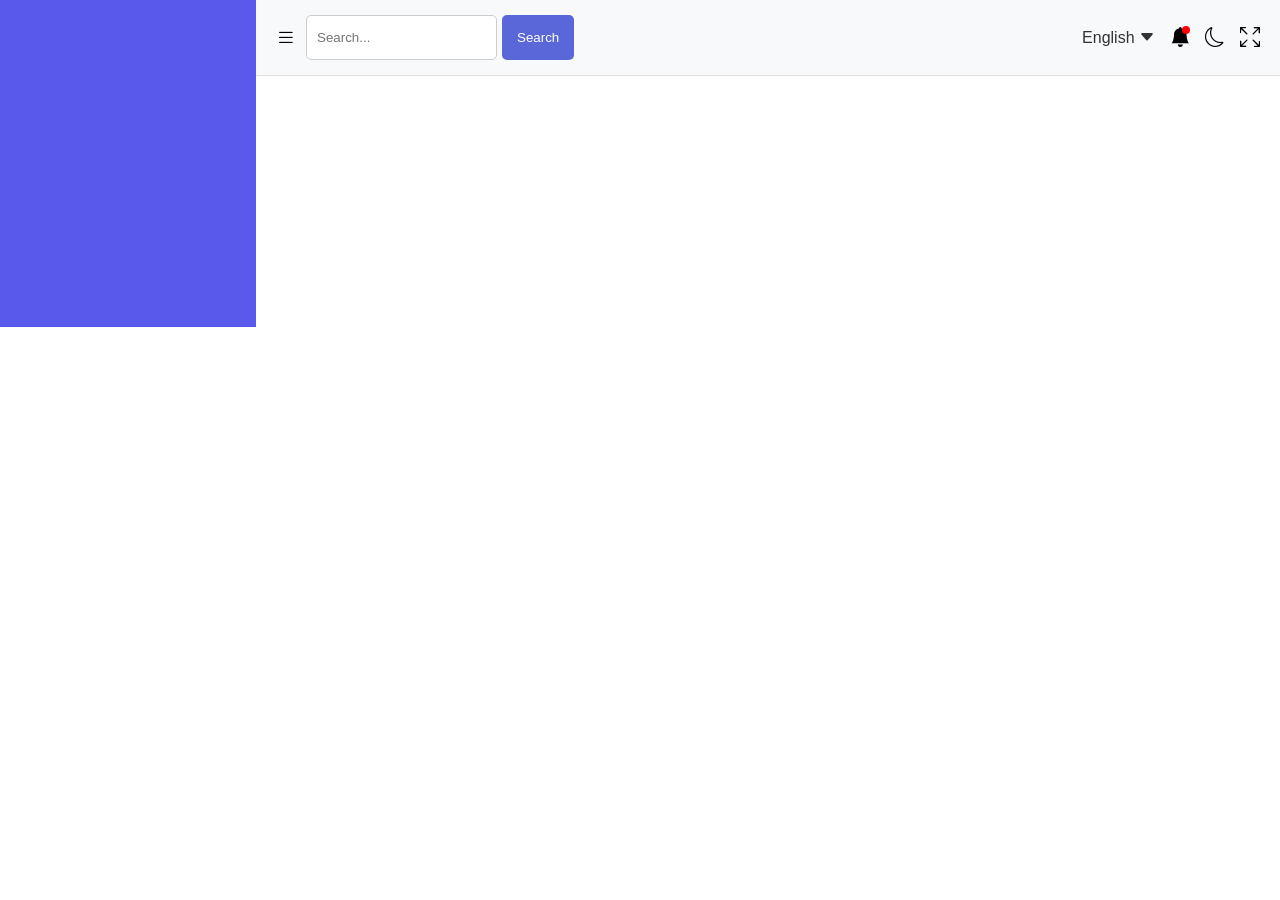
<file: index.html>
<!DOCTYPE html>
<html lang="en">

<head>
    <meta charset="UTF-8">
    <meta name="viewport" content="width=device-width, initial-scale=1.0">
    <link rel="stylesheet" href="css/style.css">
    <link rel="icon" href="img/icon_seguridad.png">
    <link rel="stylesheet" href="https://cdn.jsdelivr.net/npm/bootstrap-icons/font/bootstrap-icons.css">
    <title>hola mundo</title>
</head>

<body>
    <main>
        <article>
            <header>
                <article>

                    <div id="icon">
                        <img src="img/icon_seguridad.png" alt="Icono página">
                        <h1>hola mundo</h1>
                    </div>

                    <div id="navBox">
                        <p>NAVEGACIÓN</p>
                    </div>

                    <nav>
                        <ul>
                            <li><a href="#" onclick="showSection('home')"><i class="bi bi-house-door"></i>Inicio</a></li>
                            <li><a href="#" onclick="showSection('amenazas')">Amenazas</a></li>
                            <li><a href="#" onclick="showSection('novedades')">Novedades</a></li>
                        </ul>
                    </nav>
                </article>
            </header>
        </article>

        <section class="content">
            <!-- Sección de Inicio -->
            <div id="Inicio" class="section active">
                <section>
                    <div class="topbar">
                        <div class="topbar-left">
                            <button class="menu-btn"><i class="bi bi-list"></i></button>
                            <input type="text" class="search-input" placeholder="Search...">
                            <button class="search-btn">Search</button>
                        </div>
                        <div class="topbar-right">
                            <div class="language-dropdown">
                                <button class="dropdown-btn">English <i class="bi bi-caret-down-fill"></i></button>
                                <ul class="dropdown-menu">
                                    <li data-lang="English">English</li>
                                    <li data-lang="Spanish">Spanish</li>
                                    <li data-lang="Italian">Italian</li>
                                    <li data-lang="Russian">Russian</li>
                                </ul>
                            </div>
        
                            <button class="notification-btn">
                                <span class="notification-dot"></span><i class="bi bi-bell-fill"></i>
                            </button>
                            <button class="dark-mode-btn"><i class="bi bi-moon"></i></button>
                            <button class="fullscreen-btn"><i class="bi bi-arrows-fullscreen"></i></button>
                        </div>
                    </div>
                </section>
        
            </div>            

            <!-- Sección de Amenazas -->
            <div id="amenazas" class="section hidden">
                <h2>Amenazas</h2>
                <p>Contenido relacionado con amenazas...</p>
            </div>

        </section>

        <article>

        </article>
    </main>
    <script src="js/script.js" defer></script>
</body>

</html>
</file>
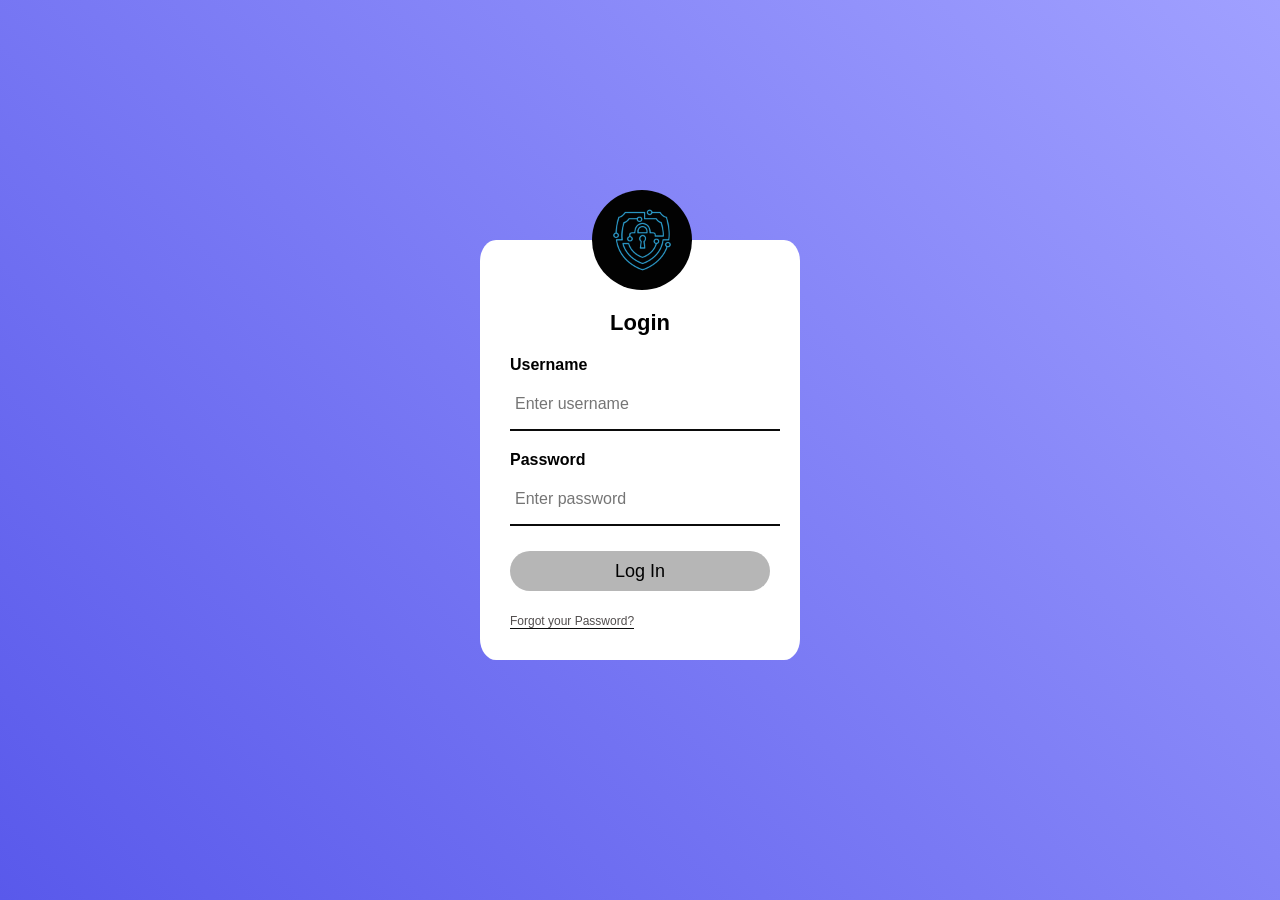
<file: login.html>
<!DOCTYPE html>
<html lang="en">

<head>
    <meta charset="utf-8">
    <title>hola mundo</title>
    <link rel="icon" href="img/icon_seguridad.png">
    <link rel="stylesheet" href="/css/login.css">
</head>

<body>

    <div class="login-box">
        <img src="img/icono_perfil.png" class="avatar" alt="Avatar Image">
        <h1>Login</h1>
        <form>
            <!-- USERNAME INPUT -->
            <label for="username">Username</label>
            <input type="text" placeholder="Enter username">
            <!-- PASSWORD INPUT -->
            <label for="password">Password</label>
            <input type="password" placeholder="Enter password">
            <input type="submit" value="Log In">
            <a href="#">Forgot your Password?</a>
        </form>
    </div>
</body>

</html>
</file>
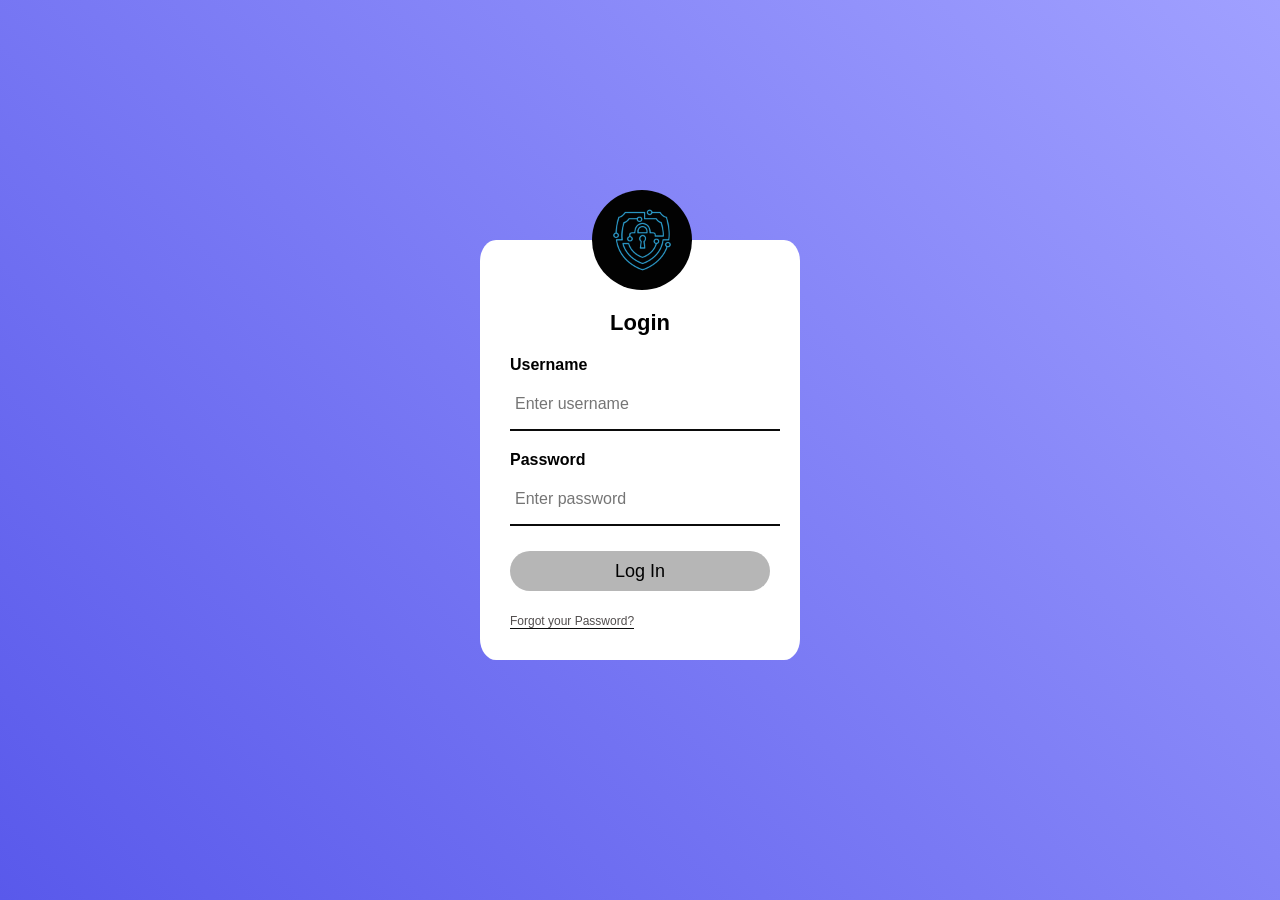
<file: html/login.html>
<!DOCTYPE html>
<html lang="en">

<head>
    <meta charset="utf-8">
    <title>hola mundo</title>
    <link rel="icon" href="img/icon_seguridad.png">
    <link rel="stylesheet" href="../css/login.css">
</head>

<body>

    <div class="login-box">
        <img src="../img/icono_perfil.png" class="avatar" alt="Avatar Image">
        <h1>Login</h1>
        <form>
            <!-- USERNAME INPUT -->
            <label for="username">Username</label>
            <input type="text" placeholder="Enter username">
            <!-- PASSWORD INPUT -->
            <label for="password">Password</label>
            <input type="password" placeholder="Enter password">
            <input type="submit" value="Log In">
            <a href="#">Forgot your Password?</a>
        </form>
    </div>
</body>

</html>
</file>
<file: css/style.css>
* {
    margin: 0%;
    padding: 0%;
    box-sizing: border-box;
    font-family: Verdana, Geneva, Tahoma, sans-serif;
}

main {
    display: grid;
    grid-template-columns: 20% 80%;
    grid-template-rows: 10% 90%;


}


article {
    background-color: #5959EB;
    color: white;
    margin: 0%;
}

#icon {
    display: inline-flex;
    padding: 2rem;
}

#icon h1 {
    padding-left: 0.5rem;
}

#icon img {
    padding-top: 2px;
    justify-content: center;
    align-items: center;
    width: 25px;
    height: 25px;
}

nav {
    display: flex;
    align-items: center;
    justify-content: left;
    padding-left: 3rem;
    line-height: 4;
}

nav li {
    list-style: none;
}

nav a {
    color: white;
    text-decoration: none;
}

nav i {
    padding-right: 2rem;
}

#navBox {
    padding: 1rem;
    font-size: 12px;
}

.topbar {
    display: flex;
    justify-content: space-between;
    align-items: center;
    padding: 15px 20px;
    background-color: #f8f9fa;
    border-bottom: 1px solid #ddd;
}

.topbar-left {
    display: flex;
    align-items: center;
}

.menu-btn {
    background: none;
    border: none;
    font-size: 20px;
    cursor: pointer;
    margin-right: 10px;
}

.search-input {
    padding: 5px 10px;
    border: 1px solid #ccc;
    border-radius: 5px;
    margin-right: 5px;
    width: auto;
    height: 5vh;
}

.search-btn {
    padding: 5px 15px;
    border: 2px ;
    background-color: #5a67d8;
    color: white;
    border-radius: 5px;
    cursor: pointer;
    height: 5vh;
}

.topbar-right {
    display: flex;
    align-items: center;
    gap: 15px;
}

.language-dropdown {
    position: relative;
    display: inline-block;
}

.dropdown-btn {
    background: none;
    border: none;
    cursor: pointer;
    font-size: 16px;
    color: #333;
}

.dropdown-menu {
    position: absolute;
    top: 100%;
    left: 0;
    background-color: white;
    border: 1px solid #ddd;
    border-radius: 5px;
    box-shadow: 0px 4px 6px rgba(0, 0, 0, 0.1);
    list-style: none;
    margin: 0;
    padding: 5px 0;
    display: none;
    /* Ocultamos el menú por defecto */
    z-index: 1000;
}

.dropdown-menu li {
    padding: 10px 20px;
    cursor: pointer;
}

.dropdown-menu li:hover {
    background-color: #f0f0f0;
}

.notification-btn {
    position: relative;
    background: none;
    border: none;
    font-size: 20px;
    cursor: pointer;
}

.notification-dot {
    position: absolute;
    right: 0;
    width: 8px;
    height: 8px;
    background-color: red;
    border-radius: 50%;
}

.settings-btn,
.dark-mode-btn,
.fullscreen-btn {
    background: none;
    border: none;
    font-size: 20px;
    cursor: pointer;
}

.hidden {
    display: none;
}

/* Sección activa */
.active {
    display: block;
}
</file>
<file: css/login.css>
body {
  margin: 0;
  padding: 0;
  font-family: sans-serif;
  height: 100vh;
  background-image: linear-gradient(45deg, #5959EB, #A0A0FF);
}

.login-box {
  width: 320px;
  height: 420px;
  background: #ffffff;
  top: 50%;
  left: 50%;
  position: absolute;
  transform: translate(-50%, -50%);
  box-sizing: border-box;
  border-radius: 5%;
  padding: 70px 30px;
}

.login-box .avatar {
  width: 100px;
  height: 100px;
  border-radius: 50%;
  position: absolute;
  top: -50px;
  left: 35%;
}

.login-box h1 {
  margin: 0;
  padding: 0 0 20px;
  text-align: center;
  font-size: 22px;
}

.login-box label {
  margin: 0;
  padding: 0;
  font-weight: bold;
  display: block;
}

.login-box input {
  width: 100%;
  margin-bottom: 20px;
  margin-top: 5px;
}

.login-box input {
  border: none;
  border-bottom: 2px solid #0b0b0b;
  height: 40px;
  padding: 5px;
  font-size: 16px;
}

.login-box input[type="submit"] {
  border: none;
  height: 40px;
  background: #b6b6b6;
  font-size: 18px;
  border-radius: 20px;
}

.login-box input[type="submit"]:hover {
  cursor: pointer;
  background: #a49a9a;
}

.login-box a {
  text-decoration: none;
  font-size: 12px;
  line-height: 20px;
  color: #524e4e;
  border-bottom: 1px solid #0b0b0b;
}

.login-box a:hover {
    color: #1d1b1b;
}
</file>
